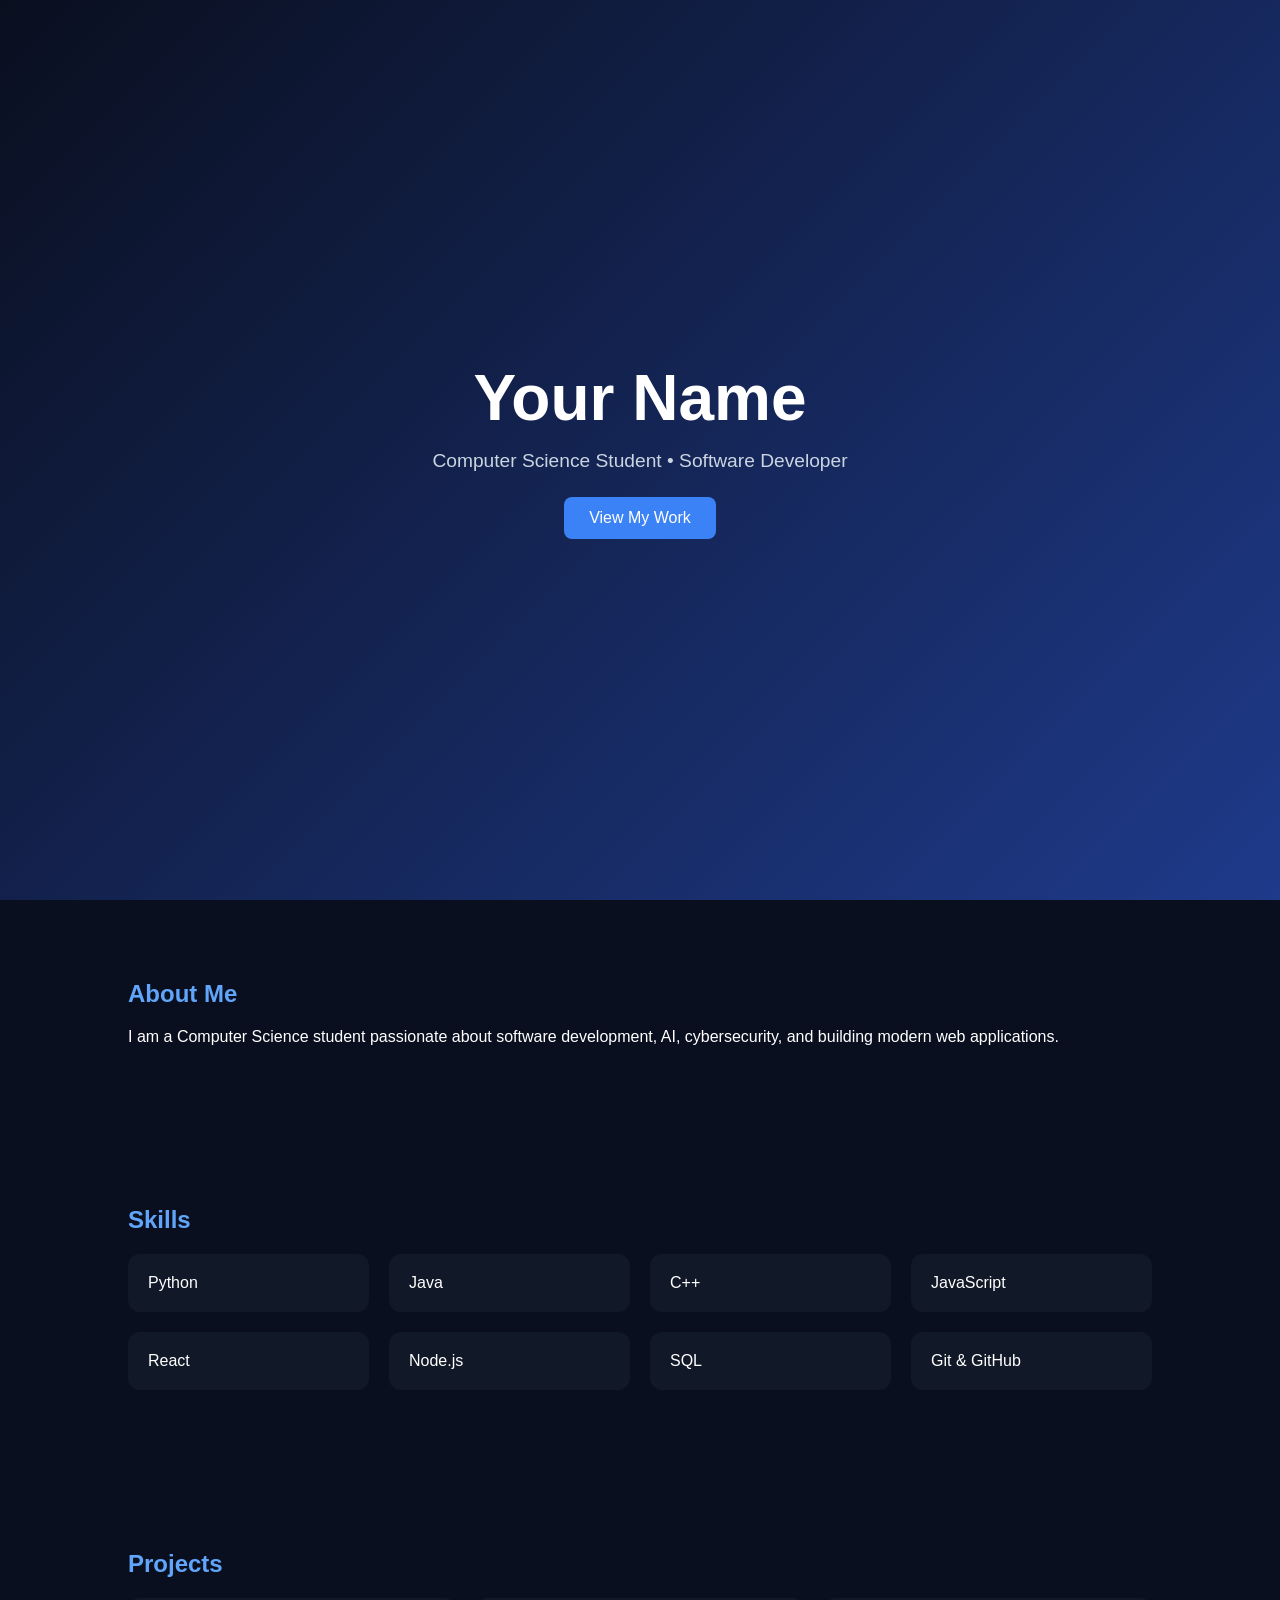
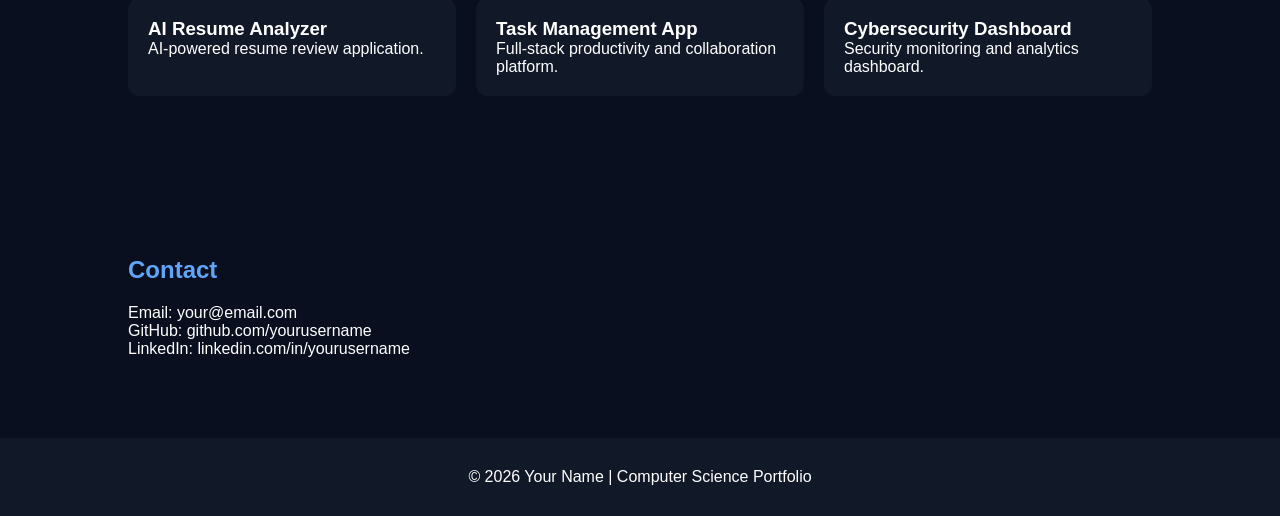
<file: index.html>
<!DOCTYPE html>
<html lang="en">
<head>
<meta charset="UTF-8">
<meta name="viewport" content="width=device-width, initial-scale=1.0">
<title>Your Name | Computer Science Portfolio</title>

<style>
*{
margin:0;
padding:0;
box-sizing:border-box;
font-family:Arial,sans-serif;
}

body{
background:#0a0f1f;
color:white;
}

header{
height:100vh;
display:flex;
justify-content:center;
align-items:center;
text-align:center;
background:linear-gradient(135deg,#0a0f1f,#1e3a8a);
}

.hero h1{
font-size:4rem;
}

.hero p{
margin-top:15px;
font-size:1.2rem;
color:#cbd5e1;
}

.btn{
display:inline-block;
margin-top:25px;
padding:12px 25px;
background:#3b82f6;
color:white;
text-decoration:none;
border-radius:8px;
}

section{
padding:80px 10%;
}

h2{
margin-bottom:20px;
color:#60a5fa;
}

.skills{
display:grid;
grid-template-columns:repeat(auto-fit,minmax(200px,1fr));
gap:20px;
}

.card{
background:#111827;
padding:20px;
border-radius:12px;
}

.projects{
display:grid;
grid-template-columns:repeat(auto-fit,minmax(300px,1fr));
gap:20px;
}

.project{
background:#111827;
padding:20px;
border-radius:12px;
transition:.3s;
}

.project:hover{
transform:translateY(-5px);
}

footer{
padding:30px;
text-align:center;
background:#111827;
}
</style>
</head>
<body>

<header>
<div class="hero">
<h1>Your Name</h1>
<p>Computer Science Student • Software Developer</p>
<a href="#projects" class="btn">View My Work</a>
</div>
</header>

<section id="about">
<h2>About Me</h2>
<p>
I am a Computer Science student passionate about software development,
AI, cybersecurity, and building modern web applications.
</p>
</section>

<section>
<h2>Skills</h2>

<div class="skills">
<div class="card">Python</div>
<div class="card">Java</div>
<div class="card">C++</div>
<div class="card">JavaScript</div>
<div class="card">React</div>
<div class="card">Node.js</div>
<div class="card">SQL</div>
<div class="card">Git & GitHub</div>
</div>
</section>

<section id="projects">
<h2>Projects</h2>

<div class="projects">

<div class="project">
<h3>AI Resume Analyzer</h3>
<p>AI-powered resume review application.</p>
</div>

<div class="project">
<h3>Task Management App</h3>
<p>Full-stack productivity and collaboration platform.</p>
</div>

<div class="project">
<h3>Cybersecurity Dashboard</h3>
<p>Security monitoring and analytics dashboard.</p>
</div>

</div>
</section>

<section>
<h2>Contact</h2>
<p>Email: your@email.com</p>
<p>GitHub: github.com/yourusername</p>
<p>LinkedIn: linkedin.com/in/yourusername</p>
</section>

<footer>
© 2026 Your Name | Computer Science Portfolio
</footer>

</body>
</html>
</file>
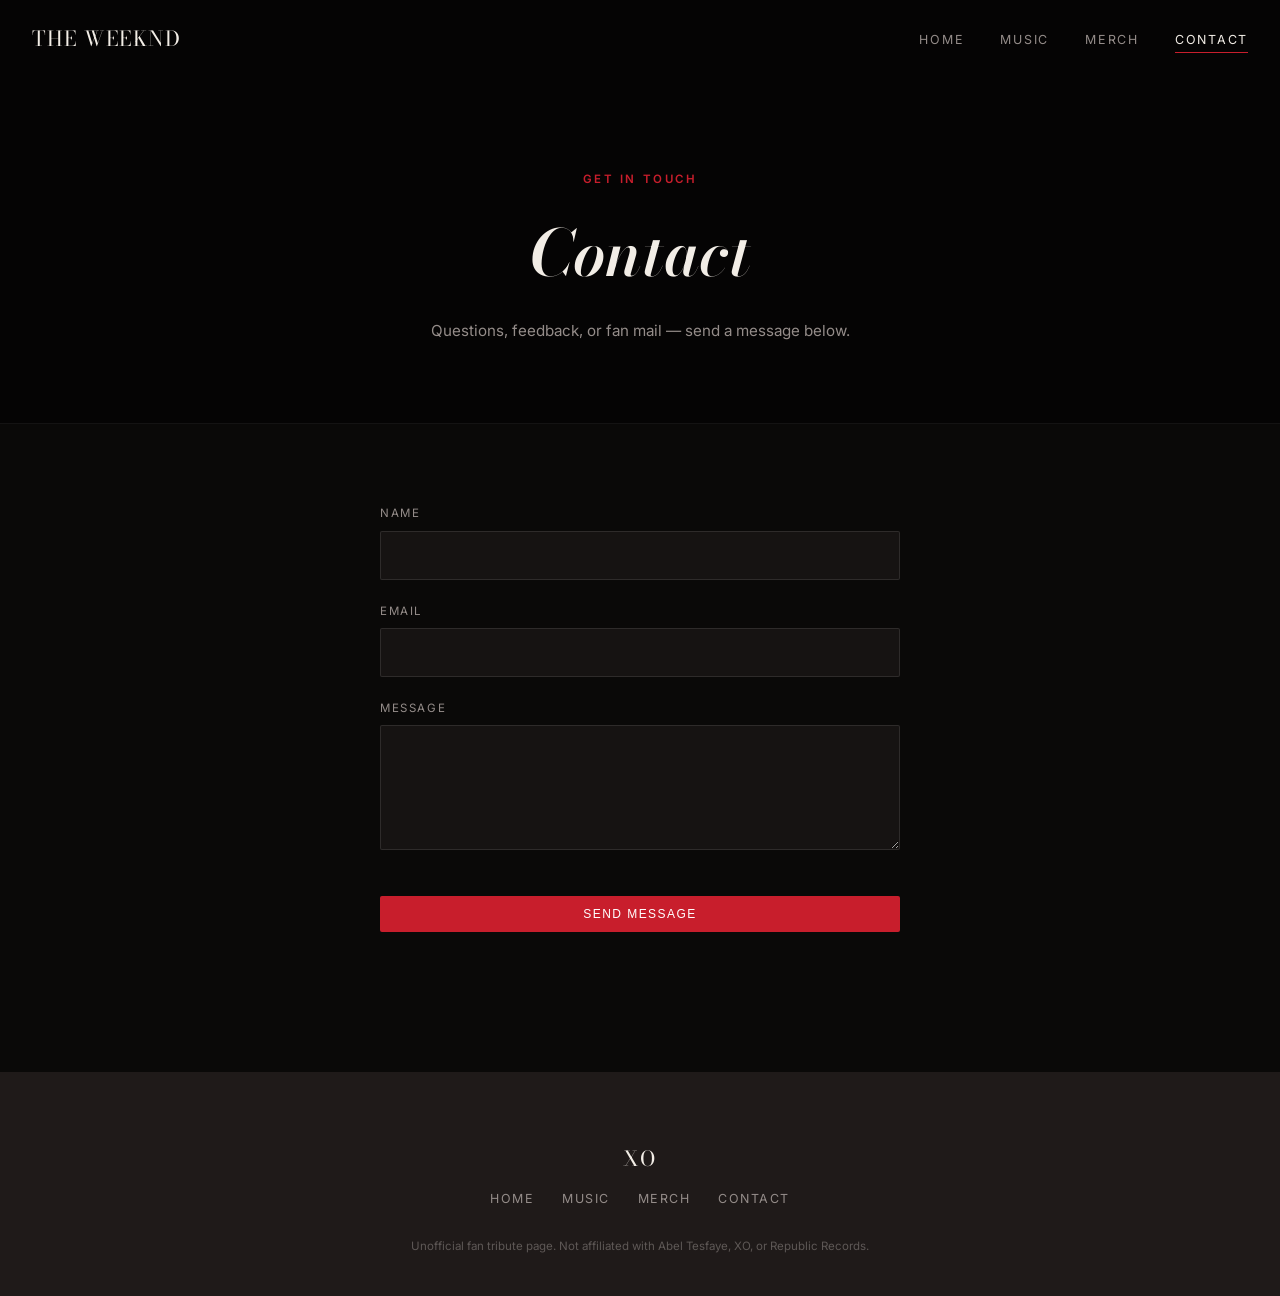
<file: contact.html>
<!DOCTYPE html>
<html lang="en">
<head>
<meta charset="UTF-8">
<meta name="viewport" content="width=device-width, initial-scale=1.0">
<title>Contact — The Weeknd</title>
<link rel="preconnect" href="https://fonts.googleapis.com">
<link href="https://fonts.googleapis.com/css2?family=Bodoni+Moda:ital,wght@0,400;0,600;0,700;1,400&family=Inter:wght@400;500;600&display=swap" rel="stylesheet">
<link rel="stylesheet" href="style.css">
</head>
<body>

<nav id="nav">
  <span class="logo">THE WEEKND</span>
  <ul class="nav-links">
    <li><a href="home.html">Home</a></li>
    <li><a href="music.html">Music</a></li>
    <li><a href="merch.html">Merch</a></li>
    <li><a href="contact.html" class="active">Contact</a></li>
  </ul>
</nav>

<header class="page-hero">
  <span class="eyebrow">Get In Touch</span>
  <h1>Contact</h1>
  <p>Questions, feedback, or fan mail — send a message below.</p>
</header>

<section class="wrap" style="padding:80px 32px 0;">
  <form class="contact-wrap" action="contact.php" method="POST">

    <div class="field">
      <label for="name">Name</label>
      <input type="text" id="name" name="name" required>
    </div>

    <div class="field">
      <label for="email">Email</label>
      <input type="email" id="email" name="email" required>
    </div>

    <div class="field">
      <label for="message">Message</label>
      <textarea id="message" name="message" rows="5" required></textarea>
    </div>

    <button type="submit" class="btn-red" style="width:100%; border:none; cursor:pointer;">Send Message</button>

  </form>
</section>

<footer>
  <span class="logo">XO</span>
  <div class="links">
    <a href="home.html">Home</a>
    <a href="music.html">Music</a>
    <a href="merch.html">Merch</a>
    <a href="contact.html">Contact</a>
  </div>
  <p class="disclaimer">Unofficial fan tribute page. Not affiliated with Abel Tesfaye, XO, or Republic Records.</p>
</footer>

<script src="main.js"></script>
</body>
</html>
</file>
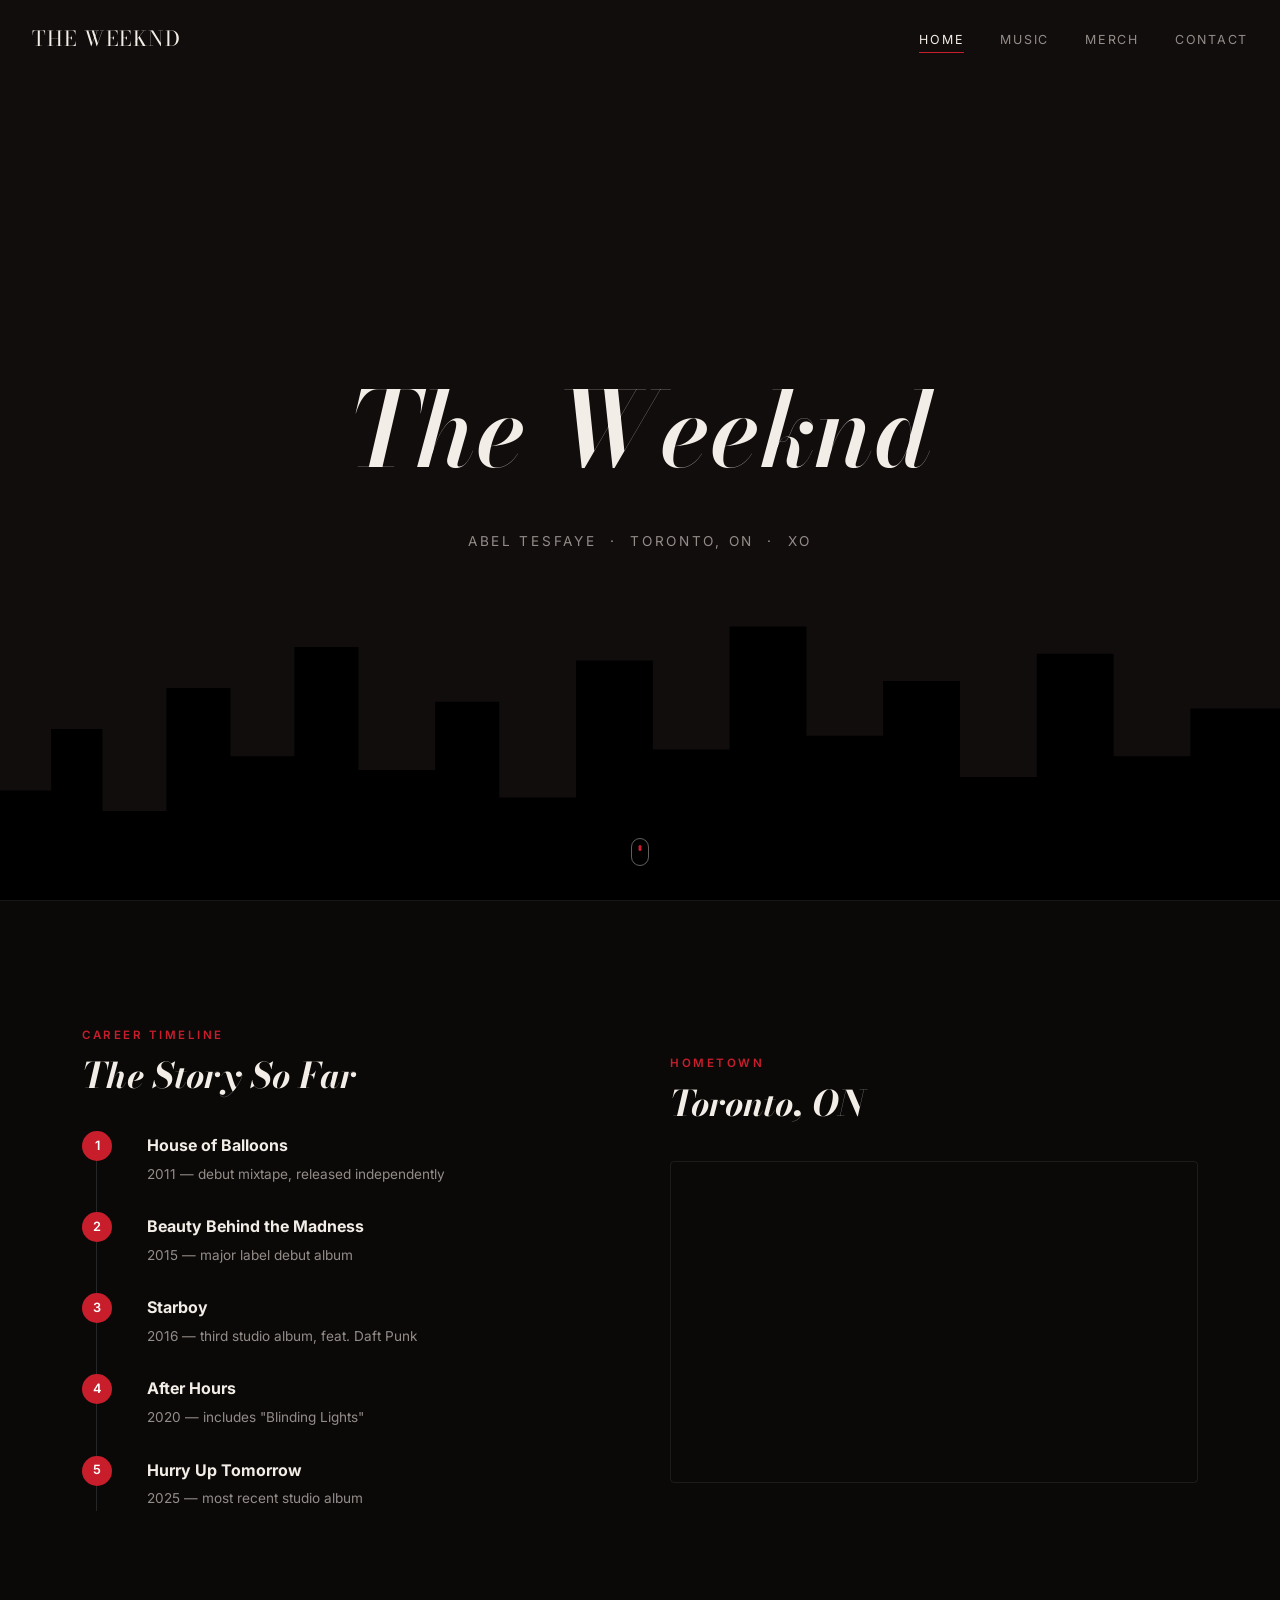
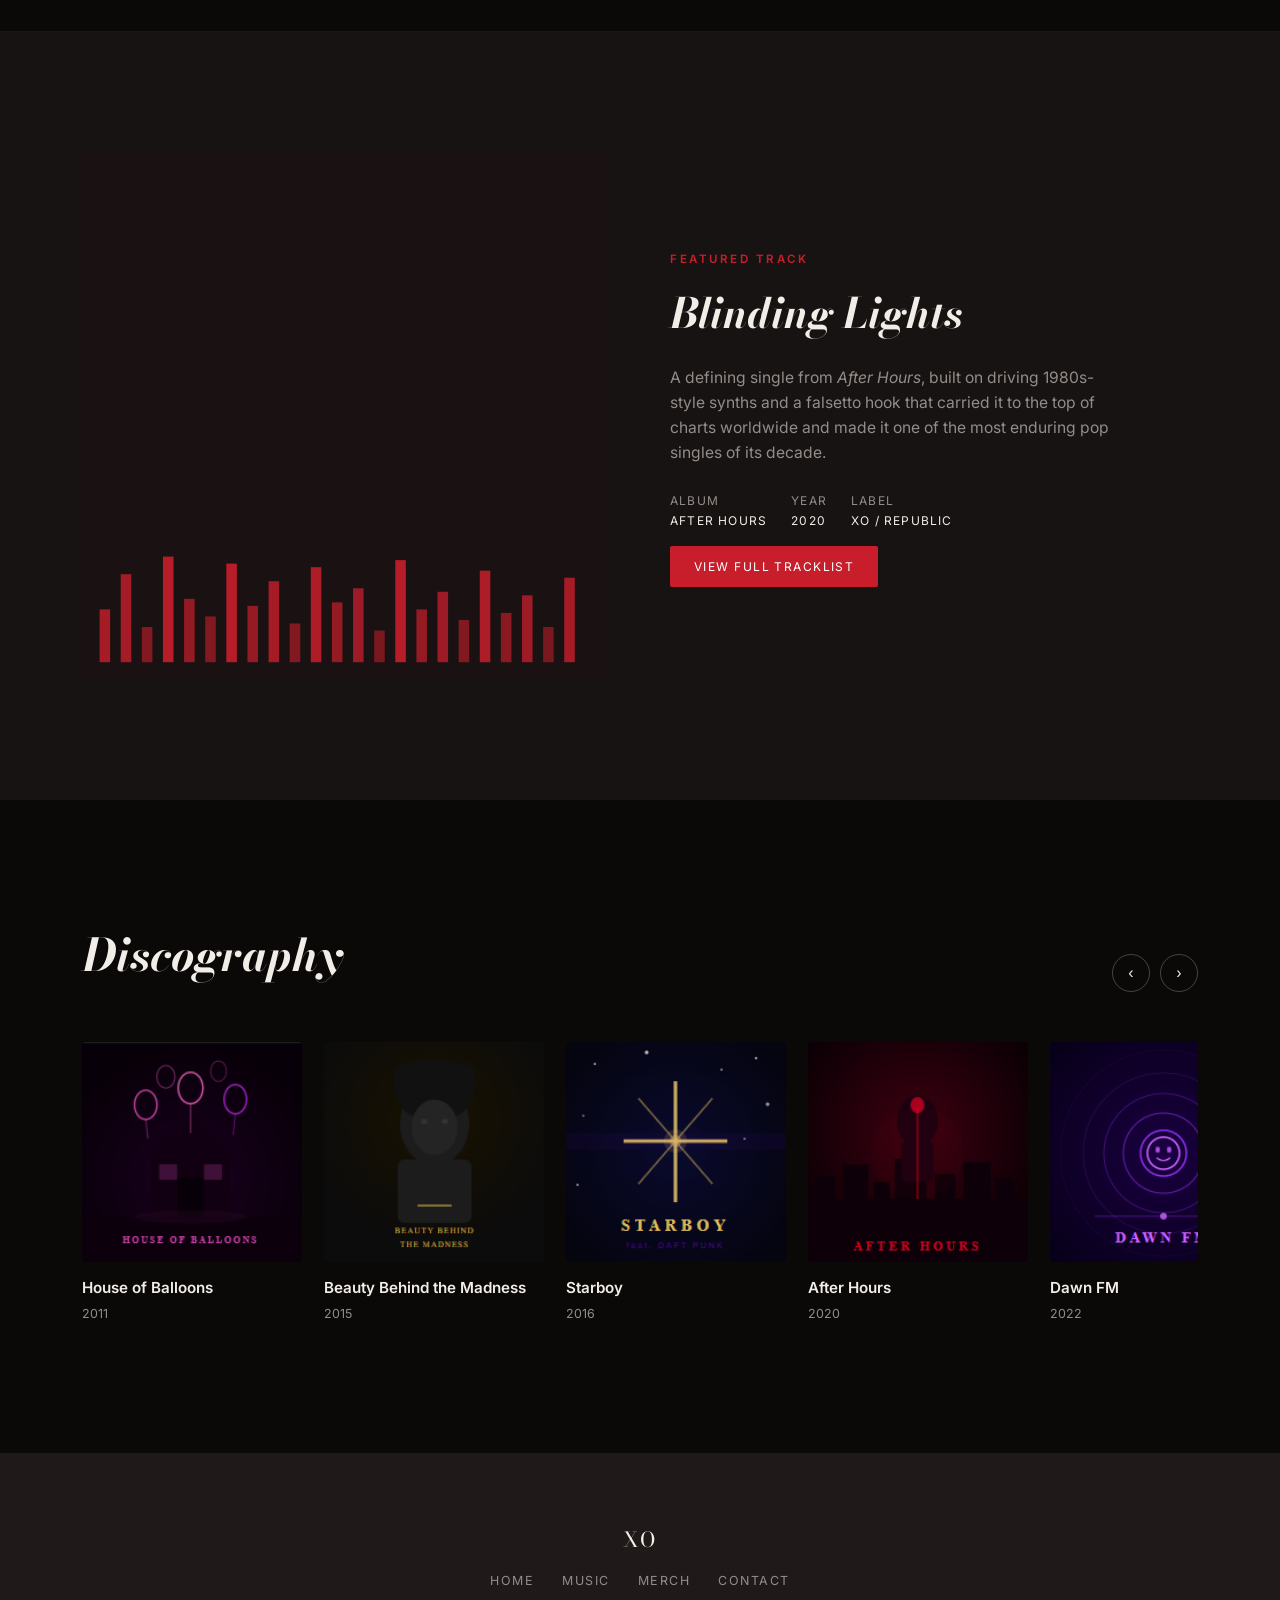
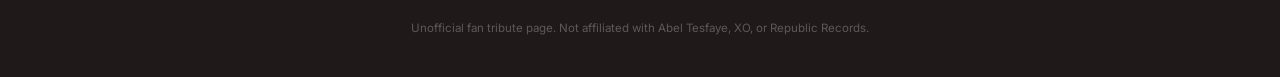
<file: home.html>
<!DOCTYPE html>
<html lang="en">
<head>
<meta charset="UTF-8">
<meta name="viewport" content="width=device-width, initial-scale=1.0">
<title>The Weeknd — XO</title>
<link rel="preconnect" href="https://fonts.googleapis.com">
<link href="https://fonts.googleapis.com/css2?family=Bodoni+Moda:ital,wght@0,400;0,600;0,700;1,400&family=Inter:wght@400;500;600&display=swap" rel="stylesheet">
<link rel="stylesheet" href="style.css">
</head>
<body>

<nav id="nav">
  <span class="logo">THE WEEKND</span>
  <ul class="nav-links">
    <li><a href="home.html" class="active">Home</a></li>
    <li><a href="music.html">Music</a></li>
    <li><a href="merch.html">Merch</a></li>
    <li><a href="contact.html">Contact</a></li>
  </ul>
</nav>

<header class="hero" id="top">
  <div class="skyline"></div>
  <div class="hero-content">
    <h1>The Weeknd</h1>
    <p>Abel Tesfaye &nbsp;·&nbsp; Toronto, ON &nbsp;·&nbsp; XO</p>
  </div>
  <div class="scroll-cue"></div>
</header>

<section class="about" id="about">
  <div class="wrap about-grid">
    <div>
      <span class="eyebrow">Career Timeline</span>
      <h2>The Story So Far</h2>
      <ol class="timeline">
        <li>
          <strong>House of Balloons</strong>
          <span>2011 — debut mixtape, released independently</span>
        </li>
        <li>
          <strong>Beauty Behind the Madness</strong>
          <span>2015 — major label debut album</span>
        </li>
        <li>
          <strong>Starboy</strong>
          <span>2016 — third studio album, feat. Daft Punk</span>
        </li>
        <li>
          <strong>After Hours</strong>
          <span>2020 — includes "Blinding Lights"</span>
        </li>
        <li>
          <strong>Hurry Up Tomorrow</strong>
          <span>2025 — most recent studio album</span>
        </li>
      </ol>
    </div>
    <div>
      <span class="eyebrow">Hometown</span>
      <h2>Toronto, ON</h2>
      <div class="map-embed">
        <iframe
          src="https://maps.google.com/maps?q=Toronto,Ontario,Canada&output=embed"
          loading="lazy"
          referrerpolicy="no-referrer-when-downgrade">
        </iframe>
      </div>
    </div>
  </div>
</section>

<section class="spotlight" id="spotlight">
  <div class="wrap spotlight-grid">
    <div class="track-art">
      <svg viewBox="0 0 300 80" preserveAspectRatio="none">
        <rect x="10" y="40" width="6" height="30" fill="#c81e2c" opacity=".8"/>
        <rect x="22" y="20" width="6" height="50" fill="#c81e2c" opacity=".8"/>
        <rect x="34" y="50" width="6" height="20" fill="#c81e2c" opacity=".6"/>
        <rect x="46" y="10" width="6" height="60" fill="#c81e2c" opacity=".9"/>
        <rect x="58" y="34" width="6" height="36" fill="#c81e2c" opacity=".7"/>
        <rect x="70" y="44" width="6" height="26" fill="#c81e2c" opacity=".6"/>
        <rect x="82" y="14" width="6" height="56" fill="#c81e2c" opacity=".9"/>
        <rect x="94" y="38" width="6" height="32" fill="#c81e2c" opacity=".7"/>
        <rect x="106" y="24" width="6" height="46" fill="#c81e2c" opacity=".8"/>
        <rect x="118" y="48" width="6" height="22" fill="#c81e2c" opacity=".6"/>
        <rect x="130" y="16" width="6" height="54" fill="#c81e2c" opacity=".85"/>
        <rect x="142" y="36" width="6" height="34" fill="#c81e2c" opacity=".7"/>
        <rect x="154" y="28" width="6" height="42" fill="#c81e2c" opacity=".75"/>
        <rect x="166" y="52" width="6" height="18" fill="#c81e2c" opacity=".55"/>
        <rect x="178" y="12" width="6" height="58" fill="#c81e2c" opacity=".9"/>
        <rect x="190" y="40" width="6" height="30" fill="#c81e2c" opacity=".7"/>
        <rect x="202" y="30" width="6" height="40" fill="#c81e2c" opacity=".75"/>
        <rect x="214" y="46" width="6" height="24" fill="#c81e2c" opacity=".6"/>
        <rect x="226" y="18" width="6" height="52" fill="#c81e2c" opacity=".85"/>
        <rect x="238" y="42" width="6" height="28" fill="#c81e2c" opacity=".65"/>
        <rect x="250" y="32" width="6" height="38" fill="#c81e2c" opacity=".75"/>
        <rect x="262" y="50" width="6" height="20" fill="#c81e2c" opacity=".55"/>
        <rect x="274" y="22" width="6" height="48" fill="#c81e2c" opacity=".8"/>
      </svg>
    </div>
    <div class="track-info">
      <span class="eyebrow">Featured Track</span>
      <h2>Blinding Lights</h2>
      <p>A defining single from <em>After Hours</em>, built on driving 1980s-style synths and a falsetto hook that carried it to the top of charts worldwide and made it one of the most enduring pop singles of its decade.</p>
      <div class="meta-row">
        <div>Album <br><span>After Hours</span></div>
        <div>Year <br><span>2020</span></div>
        <div>Label <br><span>XO / Republic</span></div>
      </div>
      <a href="music.html" class="btn-red">View Full Tracklist</a>
    </div>
  </div>
</section>

<section class="albums" id="albums">
  <div class="wrap">
    <div class="albums-head">
      <h2>Discography</h2>
      <div class="carousel-controls">
        <button id="prev" aria-label="Scroll left">&#8249;</button>
        <button id="next" aria-label="Scroll right">&#8250;</button>
      </div>
    </div>
    <div class="carousel" id="carousel">
      <div class="album">
        <div class="album-art a1" style="background-image:url('house of balloons.png'); background-size:cover; background-position:center;"></div>
        <h3>House of Balloons</h3><span>2011</span>
      </div>
      <div class="album">
        <div class="album-art a2" style="background-image:url('beauty behind madness.png'); background-size:cover; background-position:center;"></div>
        <h3>Beauty Behind the Madness</h3><span>2015</span>
      </div>
      <div class="album">
        <div class="album-art a3" style="background-image:url('starboy.png'); background-size:cover; background-position:center;"></div>
        <h3>Starboy</h3><span>2016</span>
      </div>
      <div class="album">
        <div class="album-art a4" style="background-image:url('after hours.png'); background-size:cover; background-position:center;"></div>
        <h3>After Hours</h3><span>2020</span>
      </div>
      <div class="album">
        <div class="album-art a5" style="background-image:url('Dawn FM.png'); background-size:cover; background-position:center;"></div>
        <h3>Dawn FM</h3><span>2022</span>
      </div>
      <div class="album">
        <div class="album-art a6" style="background-image:url('hurry up tommorow.png'); background-size:cover; background-position:center;"></div>
        <h3>Hurry Up Tomorrow</h3><span>2025</span>
      </div>
    </div>
  </div>
</section>

<footer id="contact">
  <span class="logo">XO</span>
  <div class="links">
    <a href="home.html">Home</a>
    <a href="music.html">Music</a>
    <a href="merch.html">Merch</a>
    <a href="contact.html">Contact</a>
  </div>
  <p class="disclaimer">Unofficial fan tribute page. Not affiliated with Abel Tesfaye, XO, or Republic Records.</p>
</footer>

<script src="main.js"></script>
</body>
</html>
</file>
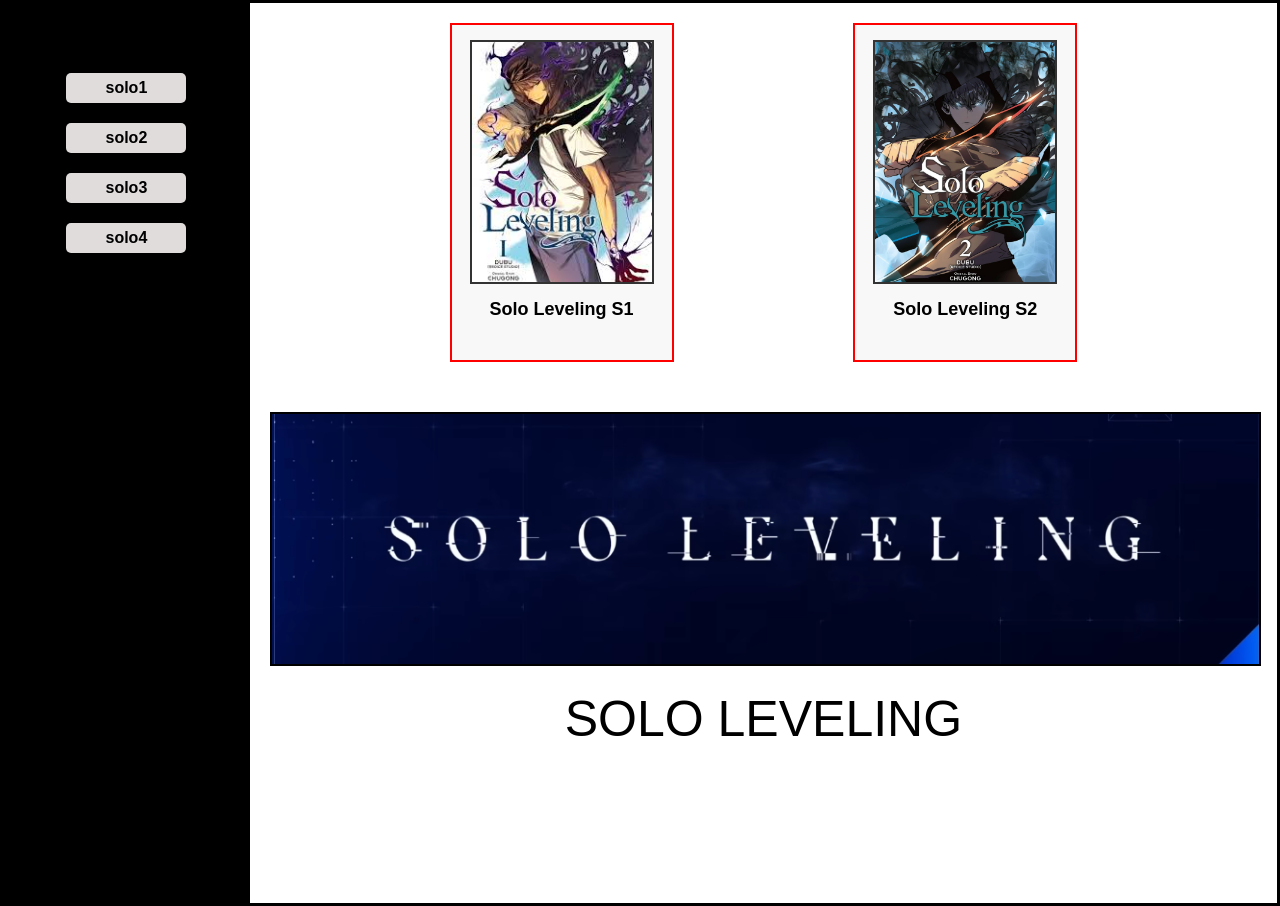
<file: WIREFRAMEL.html>
<!DOCTYPE html>
<html>
<head>
<style>

body{
    margin: 0;
    font-family: Arial, sans-serif;
}

.main-container{
    display: flex;
    min-height: 100vh;
    border: 3px solid black;
}

.sidebar{
    width: 20%;
    background-color: black;
    padding-top: 50px;
}

.menu{
    width: 120px;
    height: 30px;
    background-color: rgb(224,220,220);
    margin: 20px auto;
    border-radius: 5px;
    text-align: center;
    line-height: 30px;
    font-weight: bold;
}

.content{
    width: 80%;
    padding: 20px;
}

.boxes{
    display: flex;
    justify-content: space-evenly;
    flex-wrap: wrap;
}

.container{
    width: 220px;
    height: 320px;
    border: 2px solid red;
    text-align: center;
    padding-top: 15px;
    background-color: #f8f8f8;
}

.image-box{
    width: 180px;
    height: 240px;
    border: 2px solid #333;
    margin: auto;
    overflow: hidden;
}

.image-box img{
    width: 100%;
    height: 100%;
    object-fit: cover;
}

.title{
    margin-top: 15px;
    font-size: 18px;
    font-weight: bold;
}

.banner{
    margin-top: 50px;
    width: 100%;
}

.banner img{
    width: 100%;
    height: 250px;
    object-fit: cover;
    border: 2px solid black;
}

.banner-title{
    text-align: center;
    font-size: 50px;
    margin-top: 20px;
}

</style>
</head>

<body>

<div class="main-container">

    <div class="sidebar">
        <div class="menu">solo1</div>
        <div class="menu">solo2</div>
        <div class="menu">solo3</div>
        <div class="menu">solo4</div>
    </div>

    <div class="content">

        <div class="boxes">
    
            <div class="container">
                <div class="image-box">
                    <img src="solo1.jpg" alt="Solo Leveling Season 1">
                </div>
                <div class="title">Solo Leveling S1</div>
            </div>

   
            <div class="container">
                <div class="image-box">
                    <img src="solo2.jpg" alt="Solo Leveling Season 2">
                </div>
                <div class="title">Solo Leveling S2</div>
            </div>

        </div>

        <div class="banner">
            <img src="tyty.jpg" alt="Solo Leveling Banner">
        </div>

        <div class="banner-title">
            SOLO LEVELING
        </div>

    </div>

</div>

</body>
</html>
</file>
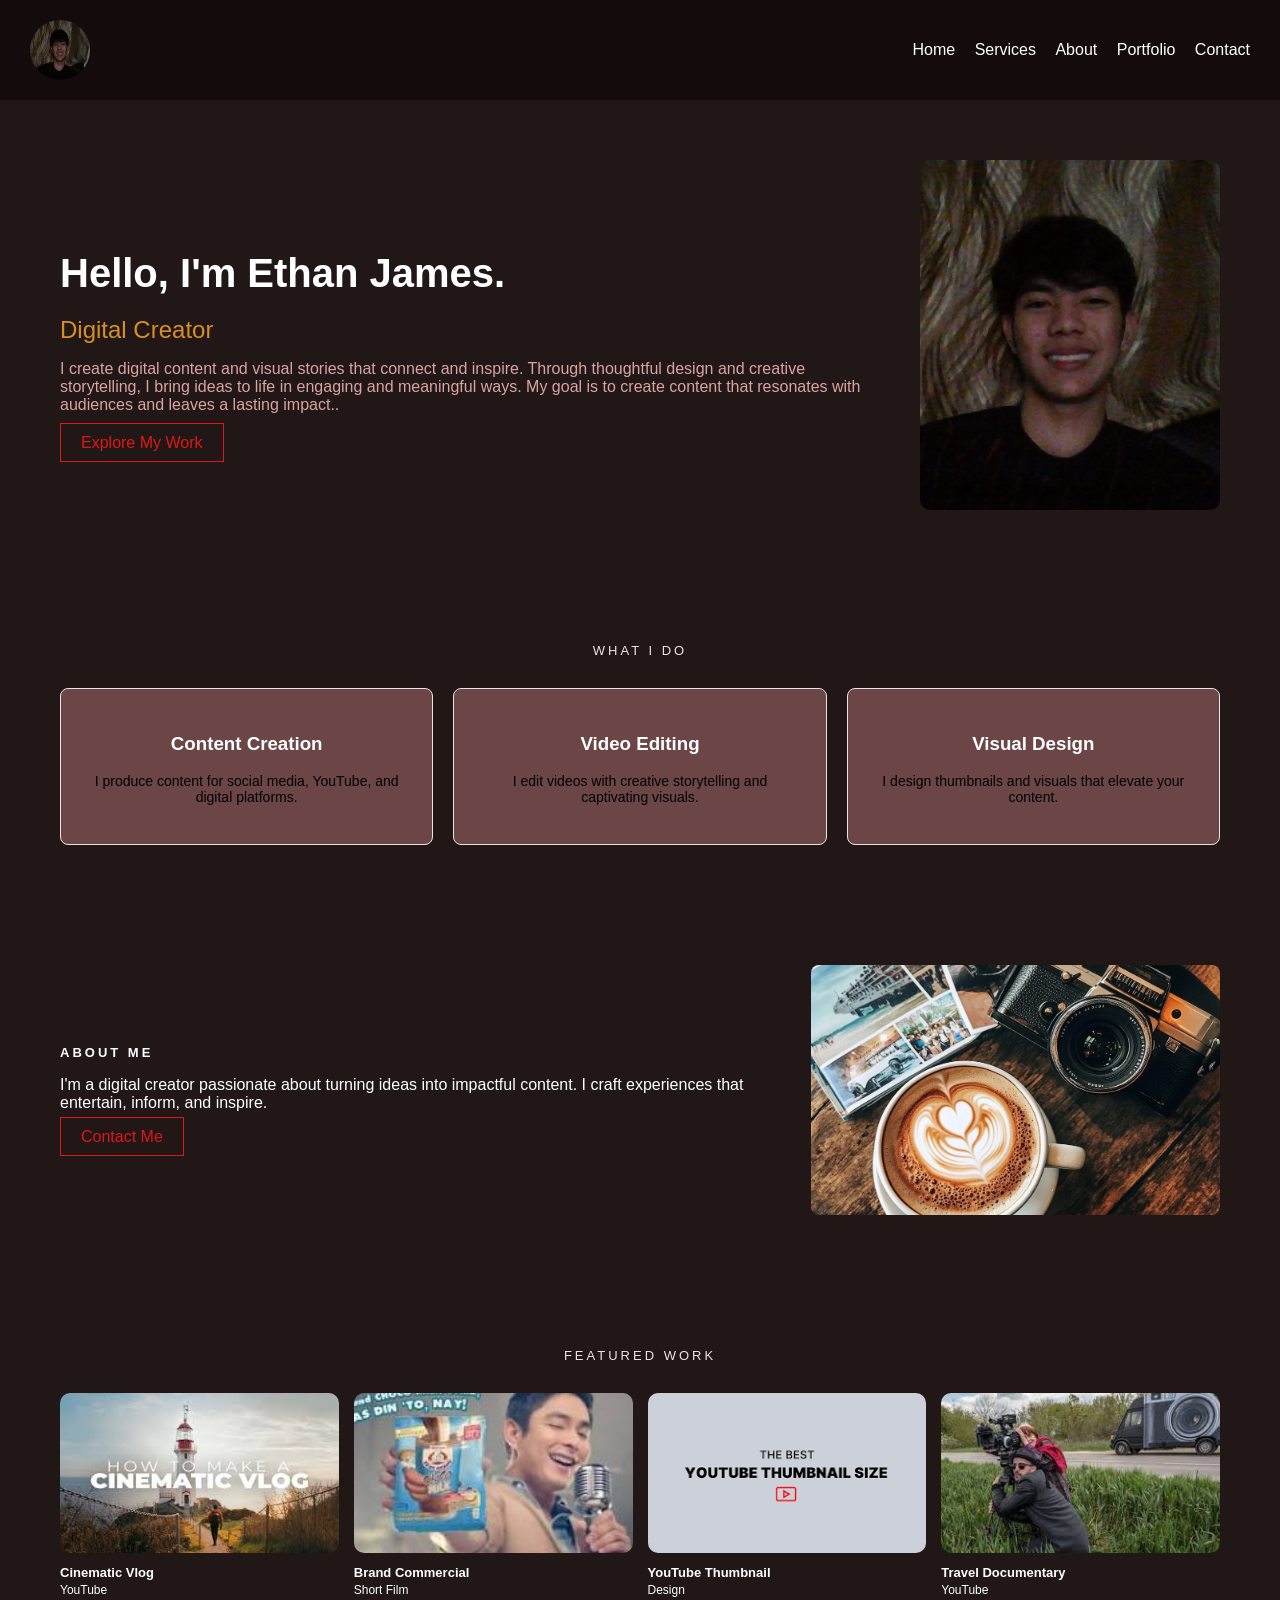
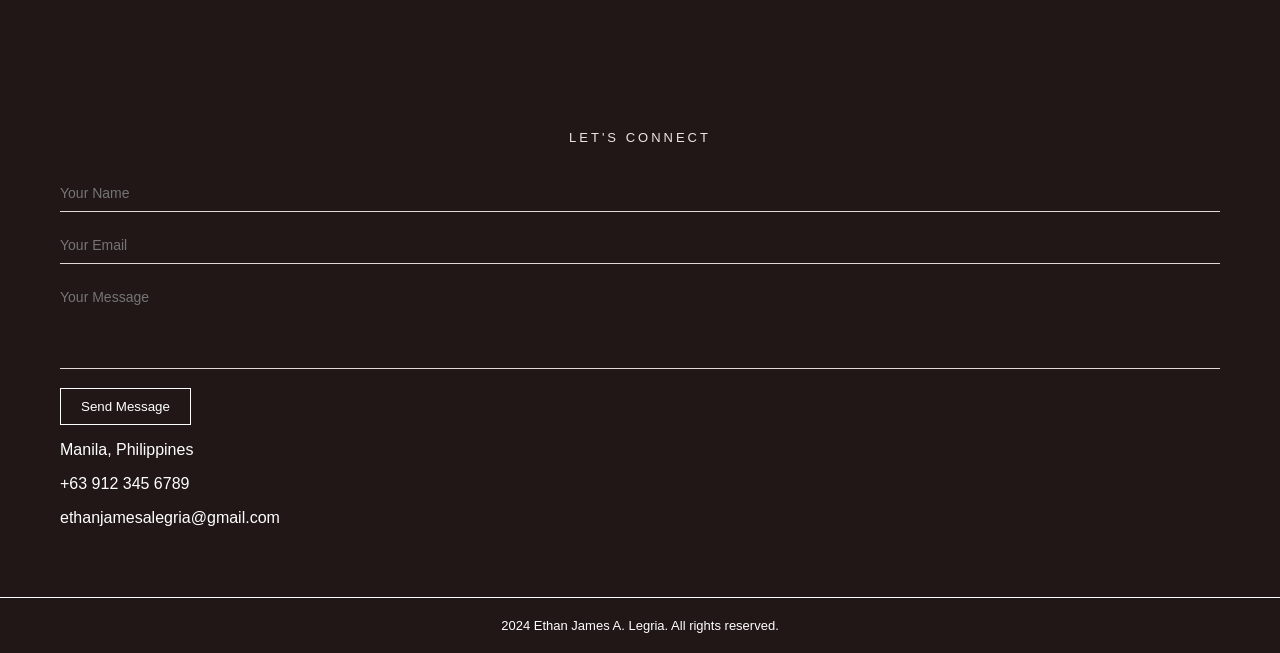
<file: WEBEthan/webport.html>
<!DOCTYPE html>
<html lang="en">
<head>
    <meta charset="UTF-8">
    <title>Ethan James | Portfolio</title>
    <style>

        body {
            margin: 0;
            font-family: Arial, sans-serif;
            background-color: #211717;
            color: white;
        }

        a {
            color: rgb(221, 24, 24);
            text-decoration: none;
        }

        header {
            background-color: #140c0c;
            padding: 20px 30px;
            display: flex;
            justify-content: space-between;
            align-items: center;
        }

        header img {
            width: 60px;
            height: 60px;
            border-radius: 50%;
        }

        header nav a {
            margin-left: 15px;
            color:white;
        }

        section { padding: 60px; }

        .section-title {
            text-align: center;
            color: #f1e3e3;
            letter-spacing: 3px;
            font-size: 13px;
            margin-bottom: 30px;
        }

        #home { display: flex; gap: 40px; align-items: center; }

        #home h1 { font-size: 40px; margin-bottom: 10px; }
        #home h2 { color: #d88e26; font-weight: normal; margin-bottom: 15px; }
        #home p  { color: #dba3a3; margin-bottom: 20px; }

        #home img {
            width: 300px;
            height: 350px;
            object-fit: cover;
            border-radius: 10px;
        }

        .btn {
            border: 1px solid rgb(222, 25, 25);
            padding: 10px 20px;
        }
        
        .cards { display: flex; gap: 20px; }

        .card {
            flex: 1;
            background-color: #6c4646;
            border: 1px solid #ebe3e3;
            border-radius: 8px;
            padding: 25px;
            text-align: center;
        }

        .card p { color: #010101; font-size: 14px; }

        #about { display: flex; gap: 50px; align-items: center; }

        #about h2 {
            color: white;
            letter-spacing: 3px;
            font-size: 13px;
            margin-bottom: 15px;
        }

        #about p { color: white; margin bottom: 20px; }

        #about img {
            width: 45%;
            height: 250px;
            object-fit: cover;
            border-radius: 8px;
        }

        .grid { display: flex; gap: 15px; }

        .grid-item { flex: 1; }

        .grid-item img {
            width: 100%;
            height: 160px;
            object-fit: cover;
            border-radius: 10px;
        }

        .grid-item h4 { margin: 8px 0 3px; font-size: 13px; }
        .grid-item p  { color: white; font-size: 12px; margin: 0; }


        input, textarea {
            width: 100%;
            background: none;
            border: none;
            border-bottom: 1px solid #e1d9d9;
            padding: 10px 0;
            color: rgba(231, 232, 231, 0.612);
            font-size: 14px;
            font-family: Arial;
            margin-bottom: 15px;
            outline: none;
            box-sizing: border-box;
        }

        textarea { height: 90px; resize: none; }

        button {
            border: 1px solid white;
            background: none;
            color: white;
            padding: 10px 20px;
            cursor: pointer;
            font-family: Arial;
        }

        .contact-info p { color: white; margin-bottom: 10px; }

        footer {
            text-align: center;
            padding: 20px;
            color: white;
            font-size: 13px;
            border-top: 1px solid white;
        }

    </style>
</head>
<body>

    <header>
        <img src="ethan.image.jpg" alt="Ethan">
        <nav>
            <a href="#home">Home</a>
            <a href="#services">Services</a>
            <a href="#about">About</a>
            <a href="#work">Portfolio</a>
            <a href="#contact">Contact</a>
        </nav>
    </header>

    <section id="home">
        <div>
            <h1>Hello, I'm Ethan James.</h1>
            <h2>Digital Creator</h2>
            <p>I create digital content and visual stories that connect and inspire. Through thoughtful design and creative storytelling, I bring ideas to life in engaging and meaningful ways. My goal is to create content that resonates with audiences and leaves a lasting impact..</p>
            <a href="#work" class="btn">Explore My Work</a>
        </div>
        <img src="ethan.image.jpg" alt="Ethan James">
    </section>

    <section id="services">
        <p class="section-title">WHAT I DO</p>
        <div class="cards">
            <div class="card">
                <h3>Content Creation</h3>
                <p>I produce content for social media, YouTube, and digital platforms.</p>
            </div>
            <div class="card">
                <h3>Video Editing</h3>
                <p>I edit videos with creative storytelling and captivating visuals.</p>
            </div>
            <div class="card">
                <h3>Visual Design</h3>
                <p>I design thumbnails and visuals that elevate your content.</p>
            </div>
        </div>
    </section>

    <section id="about">
        <div>
            <h2>ABOUT ME</h2>
            <p>I'm a digital creator passionate about turning ideas into impactful content. I craft experiences that entertain, inform, and inspire.</p>
            <a href="#contact" class="btn">Contact Me</a>
        </div>
        <img src="about.image.webp" alt="My Setup">
    </section>

    <section id="work">
        <p class="section-title">FEATURED WORK</p>
        <div class="grid">
            <div class="grid-item">
                <img src="cinematic.image.jpg" alt="Cinematic Vlog">
                <h4>Cinematic Vlog</h4>
                <p>YouTube</p>
            </div>
            <div class="grid-item">
                <img src="brand.image.jpg" alt="Brand Commercial">
                <h4>Brand Commercial</h4>
                <p>Short Film</p>
            </div>
            <div class="grid-item">
                <img src="ytthumbnail.png" alt="YouTube Thumbnail">
                <h4>YouTube Thumbnail</h4>
                <p>Design</p>
            </div>
            <div class="grid-item">
                <img src="travel.image.jpg" alt="Travel Documentary">
                <h4>Travel Documentary</h4>
                <p>YouTube</p>
            </div>
        </div>
    </section>

    <section id="contact">
        <p class="section-title">LET'S CONNECT</p>
        <div class="contact-row">
            <div>
                <input type="text" placeholder="Your Name">
                <input type="email" placeholder="Your Email">
                <textarea placeholder="Your Message"></textarea>
                <button>Send Message</button>
            </div>
            <div class="contact-info">
                <p>Manila, Philippines</p>
                <p>+63 912 345 6789</p>
                <p>ethanjamesalegria@gmail.com</p>
            </div>
        </div>
    </section>

    <footer>2024 Ethan James A. Legria. All rights reserved.</footer>

</body>
</html>
</file>
<file: style.css>
:root {
    --bg:      #0a0908;
    --surface: #161312;
    --footer:  #1f1a19;
    --ink:     #f2ede6;
    --muted:   #948c89;
    --red:     #c81e2c;
}

* { margin: 0; padding: 0; box-sizing: border-box; }
html { scroll-behavior: smooth; }

body {
    background-color: var(--bg);
    color: var(--ink);
    font-family: 'Inter', sans-serif;
    line-height: 1.6;
}

a { color: inherit; text-decoration: none; }
img, svg { display: block; max-width: 100%; }

.eyebrow {
    font-size: 0.72rem;
    letter-spacing: 0.22em;
    text-transform: uppercase;
    color: var(--red);
    font-weight: 600;
}

.wrap { max-width: 1180px; margin: 0 auto; padding: 0 32px; }

.btn-red {
    display: inline-block;
    margin-top: 16px;
    padding: 11px 24px;
    background-color: var(--red);
    color: #fff;
    font-size: 0.75rem;
    letter-spacing: 0.12em;
    text-transform: uppercase;
    border: none;
    border-radius: 2px;
    cursor: pointer;
}

.btn-red:hover { background-color: #a8141f; }

/* === NAVIGATION === */
nav {
    position: fixed;
    top: 0; left: 0; right: 0;
    z-index: 50;
    display: flex;
    align-items: center;
    justify-content: space-between;
    padding: 22px 32px;
    transition: background 0.3s, padding 0.3s;
}

nav.scrolled {
    background-color: rgba(10, 9, 8, 0.92);
    padding: 14px 32px;
    border-bottom: 1px solid rgba(255, 255, 255, 0.06);
}

.logo {
    font-family: 'Bodoni Moda', serif;
    font-size: 1.3rem;
    letter-spacing: 0.06em;
}

.nav-links { display: flex; gap: 36px; list-style: none; }

.nav-links a {
    font-size: 0.78rem;
    letter-spacing: 0.14em;
    text-transform: uppercase;
    color: var(--muted);
    position: relative;
    padding-bottom: 6px;
}

.nav-links a::after {
    content: '';
    position: absolute;
    left: 0; bottom: 0;
    width: 0; height: 1px;
    background-color: var(--red);
    transition: width 0.25s;
}

.nav-links a:hover,
.nav-links a.active { color: var(--ink); }

.nav-links a:hover::after,
.nav-links a.active::after { width: 100%; }

/* === HOME HERO === */
.hero {
    height: 100vh;
    min-height: 600px;
    display: flex;
    flex-direction: column;
    align-items: center;
    justify-content: center;
    text-align: center;
    background-color: #110d0d;     /* HERO BACKGROUND */
}

.hero-content { position: relative; z-index: 2; padding: 0 24px; }

.hero h1 {
    font-family: 'Bodoni Moda', serif;
    font-style: italic;
    font-weight: 600;
    font-size: clamp(3rem, 9vw, 6.5rem);   /* HERO TITLE SIZE */
    color: var(--ink);                      /* HERO TITLE COLOR */
}

.hero p {
    margin-top: 18px;
    font-size: 0.85rem;
    letter-spacing: 0.2em;
    text-transform: uppercase;
    color: var(--muted);
}

.skyline {
    position: absolute;
    bottom: 0; left: 0;
    width: 100%; height: 38%;
    background-color: #000;
    clip-path: polygon(0% 100%,0% 68%,4% 68%,4% 50%,8% 50%,8% 74%,13% 74%,13% 38%,18% 38%,18% 58%,23% 58%,23% 26%,28% 26%,28% 62%,34% 62%,34% 42%,39% 42%,39% 70%,45% 70%,45% 30%,51% 30%,51% 56%,57% 56%,57% 20%,63% 20%,63% 52%,69% 52%,69% 36%,75% 36%,75% 64%,81% 64%,81% 28%,87% 28%,87% 58%,93% 58%,93% 44%,100% 44%,100% 100%);
}

.scroll-cue {
    position: absolute;
    bottom: 34px; left: 50%;
    transform: translateX(-50%);
    width: 18px; height: 28px;
    border: 1px solid rgba(242, 237, 230, 0.4);
    border-radius: 10px;
}

.scroll-cue::after {
    content: '';
    position: absolute;
    top: 6px; left: 50%;
    transform: translateX(-50%);
    width: 3px; height: 6px;
    background-color: var(--red);
    border-radius: 2px;
}

/* === PAGE HERO (Music / Merch / Contact) === */
.page-hero {
    padding: 170px 0 80px;
    text-align: center;
    background-color: #050404;     /* PAGE HEADER BACKGROUND */
    border-bottom: 1px solid rgba(255, 255, 255, 0.06);
}

.page-hero .eyebrow { display: block; margin-bottom: 14px; }

.page-hero h1 {
    font-family: 'Bodoni Moda', serif;
    font-style: italic;
    font-weight: 600;
    font-size: clamp(2.4rem, 6vw, 4rem);
    color: var(--ink);
}

.page-hero p {
    margin-top: 14px;
    font-size: 0.95rem;
    color: var(--muted);
    max-width: 480px;
    margin-left: auto;
    margin-right: auto;
}

/* === ABOUT / TIMELINE === */
.about {
    padding: 120px 0;
    background-color: var(--bg);
    border-top: 1px solid rgba(255, 255, 255, 0.06);
    border-bottom: 1px solid rgba(255, 255, 255, 0.06);
}

.about-grid { display: grid; grid-template-columns: 1fr 1fr; gap: 60px; align-items: center; }

.about h2 {
    font-family: 'Bodoni Moda', serif;
    font-style: italic;
    font-size: 2.2rem;
    margin-bottom: 30px;
}

.timeline { list-style: none; counter-reset: timeline; }

.timeline li {
    position: relative;
    padding-left: 50px;
    padding-bottom: 28px;
    margin-left: 14px;
    border-left: 1px solid rgba(255, 255, 255, 0.12);
}

.timeline li:last-child { padding-bottom: 0; }

.timeline li::before {
    counter-increment: timeline;
    content: counter(timeline);
    position: absolute;
    left: -15px; top: -2px;
    width: 30px; height: 30px;
    border-radius: 50%;
    background-color: var(--red);  /* TIMELINE CIRCLE COLOR */
    color: #fff;
    font-size: 0.8rem;
    font-weight: 600;
    display: flex;
    align-items: center;
    justify-content: center;
}

.timeline strong { display: block; color: var(--ink); margin-bottom: 2px; }
.timeline span { color: var(--muted); font-size: 0.85rem; }

.map-embed { border-radius: 4px; overflow: hidden; border: 1px solid rgba(255, 255, 255, 0.08); }
.map-embed iframe { width: 100%; height: 320px; border: 0; display: block; }

/* === SPOTLIGHT === */
.spotlight { padding: 120px 0; background-color: var(--surface); }
.spotlight-grid { display: grid; grid-template-columns: 1fr 1fr; gap: 60px; align-items: center; }

.track-art {
    aspect-ratio: 1 / 1;
    background-color: #1a1212;
    border-radius: 4px;
    position: relative;
    overflow: hidden;
}

.track-art svg { position: absolute; bottom: 0; left: 0; width: 100%; }

.track-info h2 {
    font-family: 'Bodoni Moda', serif;
    font-style: italic;
    font-size: 2.6rem;
    margin: 10px 0 18px;
}

.track-info p { color: var(--muted); font-size: 0.98rem; max-width: 440px; }

.meta-row {
    display: flex;
    gap: 24px;
    margin-top: 26px;
    font-size: 0.75rem;
    letter-spacing: 0.1em;
    text-transform: uppercase;
    color: var(--muted);
}

.meta-row span { color: var(--ink); }

/* === DISCOGRAPHY === */
.albums { padding: 120px 0; background-color: var(--bg); }
.albums-head { display: flex; justify-content: space-between; align-items: flex-end; margin-bottom: 50px; }

.albums h2 {
    font-family: 'Bodoni Moda', serif;
    font-style: italic;
    font-size: 2.8rem;
}

.carousel-controls { display: flex; gap: 10px; }

.carousel-controls button {
    width: 38px; height: 38px;
    border-radius: 50%;
    border: 1px solid rgba(242, 237, 230, 0.25);
    background: transparent;
    color: var(--ink);
    cursor: pointer;
    font-size: 1rem;
    transition: border-color 0.2s, color 0.2s;
}

.carousel-controls button:hover { border-color: var(--red); color: var(--red); }

.carousel {
    display: flex;
    gap: 22px;
    overflow-x: auto;
    scroll-snap-type: x mandatory;
    padding-bottom: 8px;
    scrollbar-width: none;
}

.carousel::-webkit-scrollbar { display: none; }

.album { flex: 0 0 220px; scroll-snap-align: start; cursor: pointer; }

.album-art {
    aspect-ratio: 1 / 1;
    border-radius: 4px;
    margin-bottom: 14px;
    transition: transform 0.3s;
}

.album:hover .album-art { transform: translateY(-6px); }
.album h3 { font-size: 0.95rem; font-weight: 600; }
.album span { font-size: 0.78rem; color: var(--muted); }

/* fallback if image missing */
.a1 { background: linear-gradient(150deg, #2b2b2b, #0e0e0e); }
.a2 { background: linear-gradient(150deg, #8a5a1d, #2a1505); }
.a3 { background: linear-gradient(150deg, #5e1c6e, #1c0a26); }
.a4 { background: linear-gradient(150deg, #c81e2c, #290406); }
.a5 { background: linear-gradient(150deg, #264a6e, #06121e); }
.a6 { background: linear-gradient(150deg, #d9621e, #3a0f06); }

/* === MUSIC — AUDIO + TRACK LIST === */
.audio-preview { margin: 50px 0; }
.audio-preview audio { width: 100%; accent-color: var(--red); }

.track-list { margin-top: 10px; }

.track-row {
    display: flex;
    align-items: center;
    justify-content: space-between;
    padding: 20px 0;
    border-bottom: 1px solid rgba(255, 255, 255, 0.08);
    transition: background 0.2s;
}

.track-row:hover { background-color: rgba(200, 30, 44, 0.05); }
.track-left { display: flex; align-items: center; gap: 20px; }
.track-num  { width: 26px; color: var(--muted); font-size: 0.85rem; }
.track-name { font-weight: 600; font-size: 1.02rem; }
.track-album { color: var(--muted); font-size: 0.85rem; margin-top: 2px; }
.track-year { color: var(--muted); font-size: 0.8rem; }

/* === MUSIC — VIDEO === */
.featured-video {
    background-color: var(--surface);
    border-radius: 4px;
    overflow: hidden;
    margin-bottom: 60px;
    border: 1px solid rgba(255, 255, 255, 0.06);
}

.featured-video video { width: 100%; background-color: #000; }
.featured-video-caption { padding: 20px 24px; }

.featured-video-caption h3 {
    font-family: 'Bodoni Moda', serif;
    font-style: italic;
    font-size: 1.4rem;
    margin-bottom: 6px;
}

.featured-video-caption p { color: var(--muted); font-size: 0.85rem; }

/* === MERCH — GALLERY === */
.gallery-grid {
    display: grid;
    grid-template-columns: repeat(auto-fill, minmax(220px, 1fr));
    gap: 18px;
    margin-top: 30px;
}

.gallery-item {
    position: relative;
    aspect-ratio: 1 / 1;
    overflow: hidden;
    border-radius: 4px;
    cursor: pointer;
    border: 1px solid rgba(255, 255, 255, 0.06);
}

.gallery-item img {
    width: 100%; height: 100%;
    object-fit: cover;
    transition: transform 0.4s;
}

.gallery-item:hover img { transform: scale(1.08); }

.gallery-overlay {
    position: absolute;
    inset: 0;
    display: flex;
    align-items: flex-end;
    padding: 16px;
    background: linear-gradient(to top, rgba(10, 9, 8, 0.9), transparent 65%);
    opacity: 0;
    transition: opacity 0.25s;
}

.gallery-item:hover .gallery-overlay { opacity: 1; }

.gallery-overlay h3 {
    font-family: 'Bodoni Moda', serif;
    font-style: italic;
    font-size: 1.05rem;
    color: var(--ink);
}

.gallery-overlay span { display: block; color: var(--red); font-size: 0.8rem; margin-top: 4px; }

/* === MERCH — LIGHTBOX === */
.lightbox {
    position: fixed;
    inset: 0;
    z-index: 200;
    background-color: rgba(5, 4, 4, 0.92);
    display: none;
    align-items: center;
    justify-content: center;
    padding: 40px;
}

.lightbox.open { display: flex; }

.lightbox-content {
    max-width: 560px;
    width: 100%;
    background-color: var(--surface);
    border-radius: 4px;
    overflow: hidden;
}

.lightbox-content img { width: 100%; display: block; }
.lightbox-caption { padding: 20px 24px; }

.lightbox-caption h3 {
    font-family: 'Bodoni Moda', serif;
    font-style: italic;
    font-size: 1.4rem;
    margin-bottom: 6px;
}

.lightbox-caption p { color: var(--muted); font-size: 0.85rem; }
.merch-price { color: var(--red); font-weight: 600; margin-top: 12px; }

.lightbox-close {
    position: absolute;
    top: 24px; right: 32px;
    width: 40px; height: 40px;
    border-radius: 50%;
    border: 1px solid rgba(242, 237, 230, 0.3);
    background: transparent;
    color: var(--ink);
    font-size: 1.2rem;
    cursor: pointer;
    transition: border-color 0.2s, color 0.2s;
}

.lightbox-close:hover { border-color: var(--red); color: var(--red); }

/* === CONTACT — FORM === */
.contact-wrap { max-width: 520px; margin: 0 auto; padding-bottom: 140px; }
.field { margin-bottom: 22px; }

.field label {
    display: block;
    font-size: 0.72rem;
    letter-spacing: 0.14em;
    text-transform: uppercase;
    color: var(--muted);
    margin-bottom: 8px;
}

.field input,
.field textarea {
    width: 100%;
    padding: 14px;
    background-color: var(--surface);
    border: 1px solid rgba(255, 255, 255, 0.1);
    color: var(--ink);
    font-family: 'Inter', sans-serif;
    font-size: 0.95rem;
    border-radius: 2px;
}

.field input:focus,
.field textarea:focus { outline: none; border-color: var(--red); }

.form-msg { padding: 14px 16px; border-radius: 2px; margin-bottom: 24px; font-size: 0.85rem; }
.form-msg.success { background-color: rgba(60, 150, 90, 0.1); border: 1px solid #3c965a; color: #a7e0bb; }
.form-msg.error { background-color: rgba(200, 30, 44, 0.1); border: 1px solid var(--red); color: #f3a9ae; }

/* === FOOTER === */
footer {
    padding: 70px 0 40px;
    background-color: var(--footer);
    text-align: center;
}

footer .logo { display: inline-block; margin-bottom: 14px; }

footer .links {
    display: flex;
    justify-content: center;
    gap: 28px;
    margin-bottom: 28px;
    font-size: 0.78rem;
    letter-spacing: 0.12em;
    text-transform: uppercase;
    color: var(--muted);
}

footer .links a:hover { color: var(--red); }
footer .disclaimer { font-size: 0.72rem; color: #5e5856; max-width: 480px; margin: 0 auto; }

/* === MOBILE === */
@media (max-width: 760px) {
    .spotlight-grid { grid-template-columns: 1fr; }
    .nav-links { display: none; }
    .track-row { flex-wrap: wrap; gap: 8px; }
}
</file>
